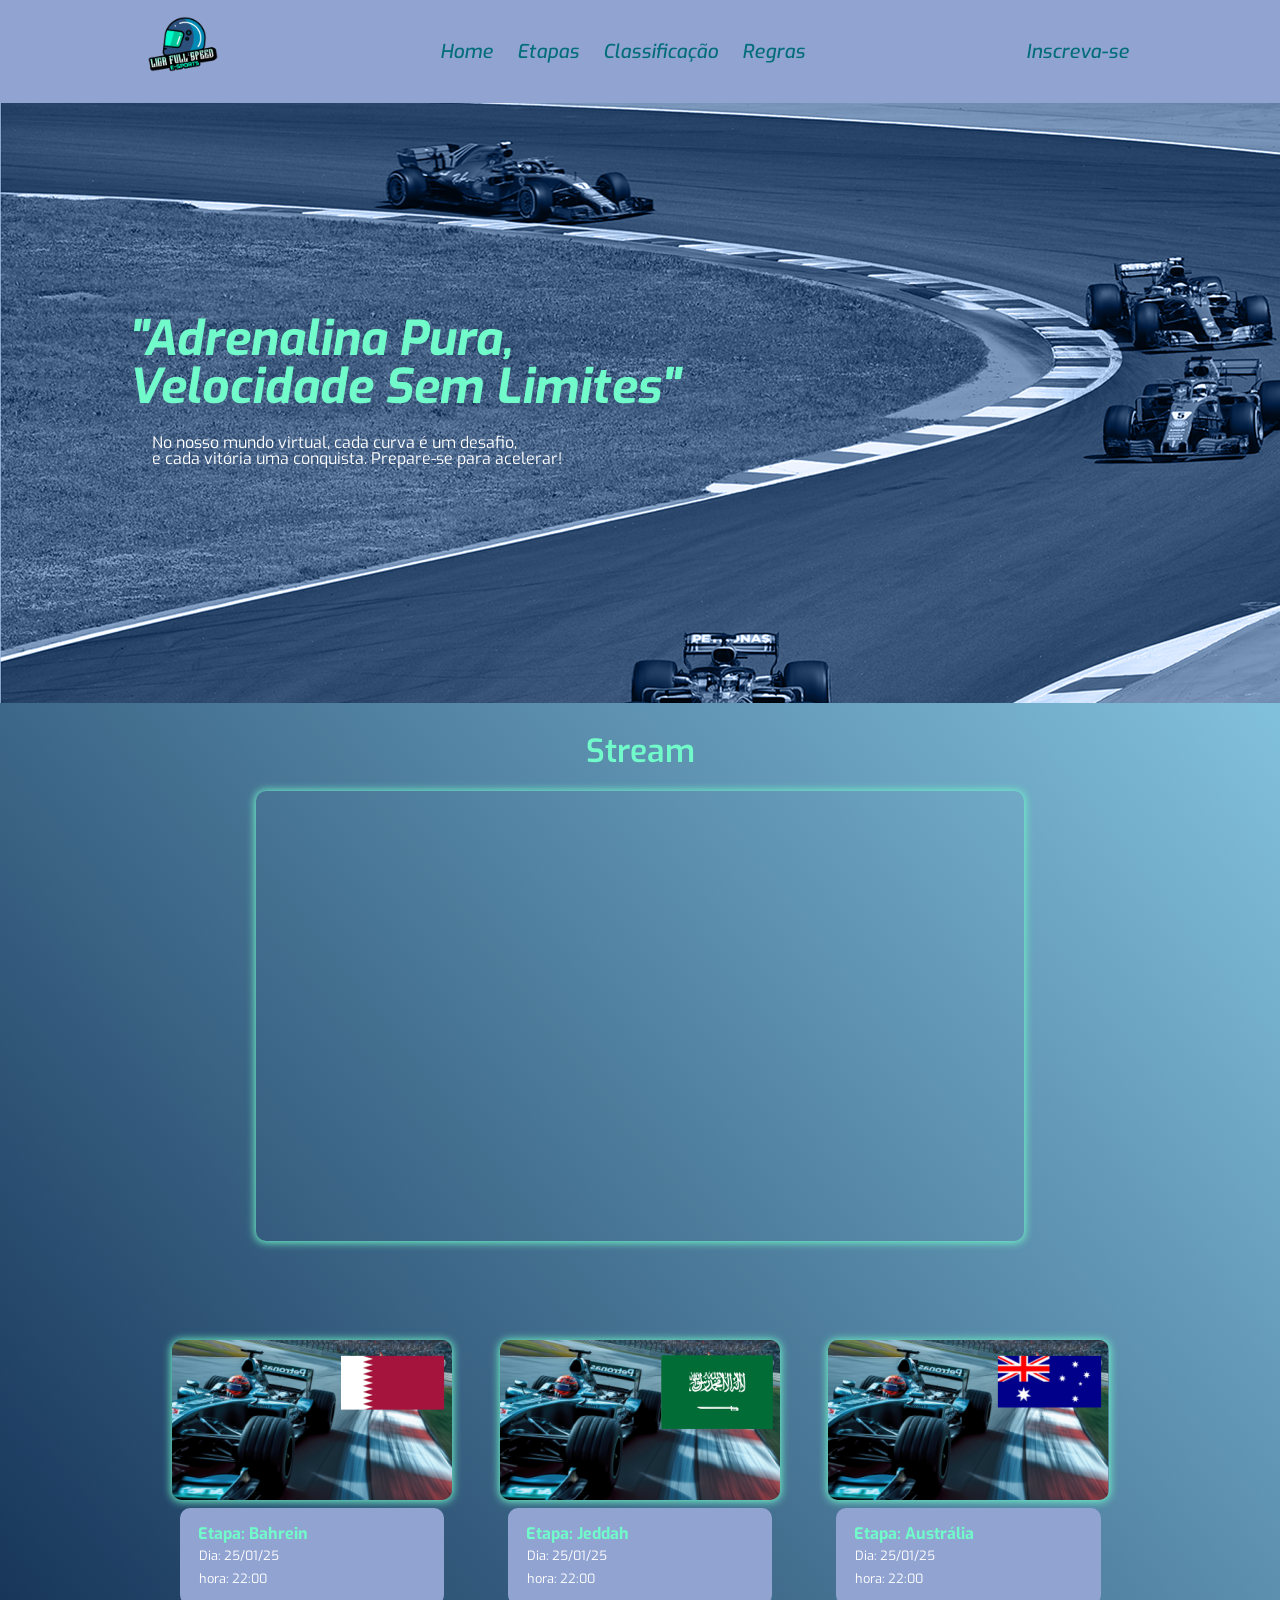
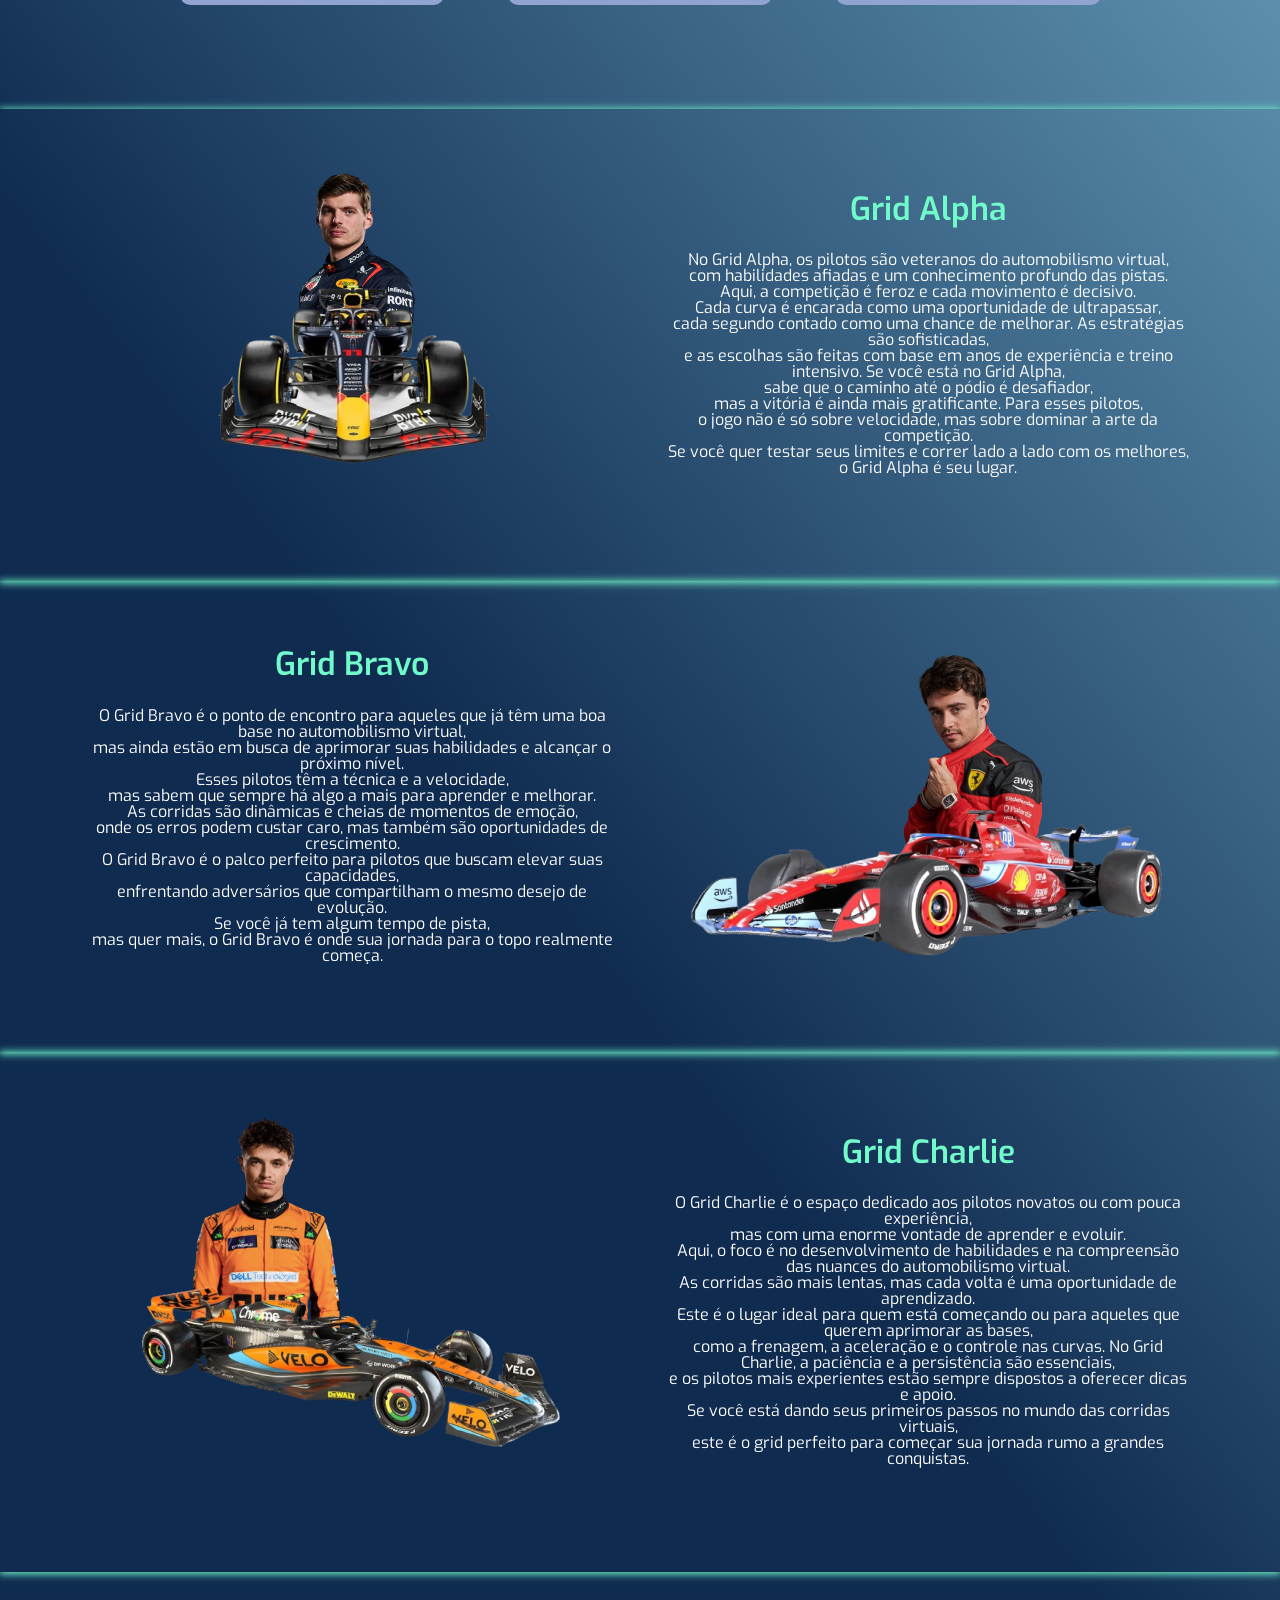
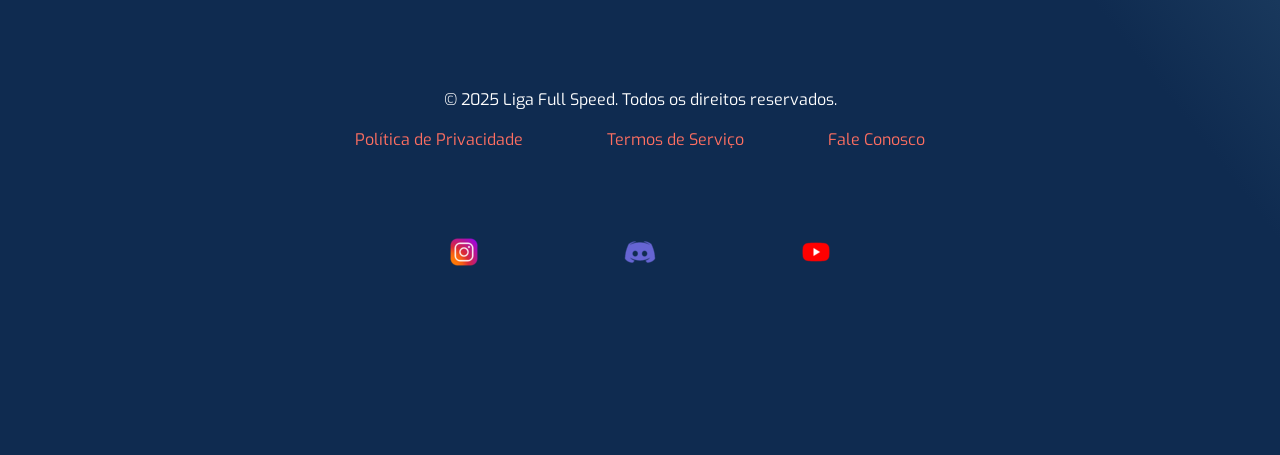
<file: index.html>
<!DOCTYPE html>
<html lang="pt-br">
<head>
    <meta charset="UTF-8">
    <meta name="viewport" content="width=device-width, initial-scale=1.0">
    <title>Liga Full Speed</title>
    <link rel="stylesheet" href="styles/reset.css">
    <link rel="stylesheet" href="styles/styles.css">
    <link rel="stylesheet" href="styles/mediaquerie.css">
    <link rel="stylesheet" href="styles/menuhamb.css">
</head>
<body>
    <header>
        <div class="logo"><a href="#home">
            <img class="logo__liga-img" src="assets/logo.png" alt=""></a>
        </div>
        
        <nav class="links__navegacao">
    
            <div class="menu__hamburguer" id="hamburger-menu">
                <div class="linha1"></div>
                <div class="linha2"></div>
                <div class="linha3"></div>
            </div>
    
            <a href="#">Home</a>
            <a href="#">Etapas</a>
            <a href="#">Classificação</a>
            <a href="#">Regras</a>
        </nav>
    
        <div class="formulario">
            <a  href="#">Inscreva-se</a>
        </div>
    </header>
    

    <section class="titulo">
        
        <div class="texto__titulo">
            <h1>"Adrenalina Pura,<br> Velocidade Sem Limites"</h1>
            <p>No nosso mundo virtual, cada curva é um desafio, <br> e cada vitória uma conquista. Prepare-se para acelerar!</p>
        </div>

    </section>

    <section class="link__live">
        <h2>Stream</h2>
        <iframe width="550" height="400" src="https://www.youtube.com/embed/anSrvIDjQnc?si=8-OlaGRBvBAm0YFT" title="YouTube video player" frameborder="0" allow="accelerometer; autoplay; clipboard-write; encrypted-media; gyroscope; picture-in-picture; web-share" referrerpolicy="strict-origin-when-cross-origin" allowfullscreen></iframe>
    </section>

    <section class="calendario">
            <h3 class="etapas__titulo">Próximas Etapas</h3>
        <div class="proximas__etapas">
            <img src="assets/bahrein 1.png" alt="">
            <div class="texto__evento">
                <h3>Etapa: Bahrein</h3>
                <p>Dia: 25/01/25</p>
                <p>hora: 22:00</p>
            </div>
        </div>

        <div class="proximas__etapas">
            <img src="assets/jeddah 1.png" alt="">
            <div class="texto__evento">
                <h3>Etapa: Jeddah</h3>
                <p>Dia: 25/01/25</p>
                <p>hora: 22:00</p>
            </div>
        </div>
        
        <div class="proximas__etapas">
            <img src="assets/australia 1.png" alt="">
            <div class="texto__evento">
                <h3>Etapa: Austrália</h3>
                <p>Dia: 25/01/25</p>
                <p>hora: 22:00</p>
            </div>
        </div>

    </section>

    <section class="container__grids-liga">

        <section class="grids__liga">
            <div class="texto__grids">
                <img src="assets/GridAlpha.png" alt="">
            </div>
            <div>
                <h3>Grid Alpha</h3>
                <p>
                    No Grid Alpha, os pilotos são veteranos do automobilismo virtual, <br/>
                    com habilidades afiadas e um conhecimento profundo das pistas.<br/>
                    Aqui, a competição é feroz e cada movimento é decisivo.<br/>
                    Cada curva é encarada como uma oportunidade de ultrapassar,<br/> cada segundo contado como uma chance de melhorar.
                    As estratégias são sofisticadas,<br/> e as escolhas são feitas com base em anos de experiência e treino intensivo.
                    Se você está no Grid Alpha,<br/> sabe que o caminho até o pódio é desafiador,<br/> mas a vitória é ainda mais gratificante.
                    Para esses pilotos,<br/> o jogo não é só sobre velocidade, mas sobre dominar a arte da competição.<br/>
                    Se você quer testar seus limites e correr lado a lado com os melhores, o Grid Alpha é seu lugar.
                </p>
            </div>
        </section>

        <section class="grids__liga">

            <div id="bravo">
                    <img src="assets/GridBravo.png" alt="">
            </div>
            <div>

                <h3 id="bravo__titulo">Grid Bravo</h3>
                <p>
                    O Grid Bravo é o ponto de encontro para aqueles que já têm uma boa base no automobilismo virtual,<br/>
                    mas ainda estão em busca de aprimorar suas habilidades e alcançar o próximo nível.<br/>
                    Esses pilotos têm a técnica e a velocidade,<br/> mas sabem que sempre há algo a mais para aprender e melhorar. <br>
                    As corridas são dinâmicas e cheias de momentos de emoção,<br/>onde os erros podem custar caro, mas também são oportunidades de crescimento. <br>
                    O Grid Bravo é o palco perfeito para pilotos que buscam elevar suas capacidades,<br/> enfrentando adversários que compartilham o mesmo desejo de evolução.<br/>
                    Se você já tem algum tempo de pista, <br> mas quer mais, o Grid Bravo é onde sua jornada para o topo realmente começa.
                </p>
            </div>

           
        
        </section>

        <section class="grids__liga">
            <div>
                <img src="assets/GridCharlie.png" alt="">
            </div>
            <div>
                <h3 >Grid Charlie</h3>
                <p>
                    O Grid Charlie é o espaço dedicado aos pilotos novatos ou com pouca experiência,<br/>
                    mas com uma enorme vontade de aprender e evoluir. <br/> Aqui, o foco é no desenvolvimento de habilidades e na compreensão das nuances do automobilismo virtual. <br>
                    As corridas são mais lentas, mas cada volta é uma oportunidade de aprendizado. <br>
                    Este é o lugar ideal para quem está começando ou para aqueles que querem aprimorar as bases,<br/> como a frenagem, a aceleração e o controle nas curvas.
                    No Grid Charlie, a paciência e a persistência são essenciais,<br/> e os pilotos mais experientes estão sempre dispostos a oferecer dicas e apoio. <br>
                    Se você está dando seus primeiros passos no mundo das corridas virtuais,<br/> este é o grid perfeito para começar sua jornada rumo a grandes conquistas.
                </p>
            </div>
        </section>
</section>
    
    <footer>
        
        <div>

            <p>
                &copy; 2025 Liga Full Speed. Todos os direitos reservados.
            </p>

        </div>

            <div class="rodape__links">

                <a href="#privacy">Política de Privacidade</a>
                <a href="#terms">Termos de Serviço</a>
                <a href="#contact">Fale Conosco</a>

            </div>

        <div class="redes__sociais">

           <a href=""><img src="assets/instagram.png" alt=""></a>
           <a href=""><img src="assets/discord.png" alt=""></a>
           <a href=""><img src="assets/youtube.png" alt=""></a>
            
</body>
</html>
</file>
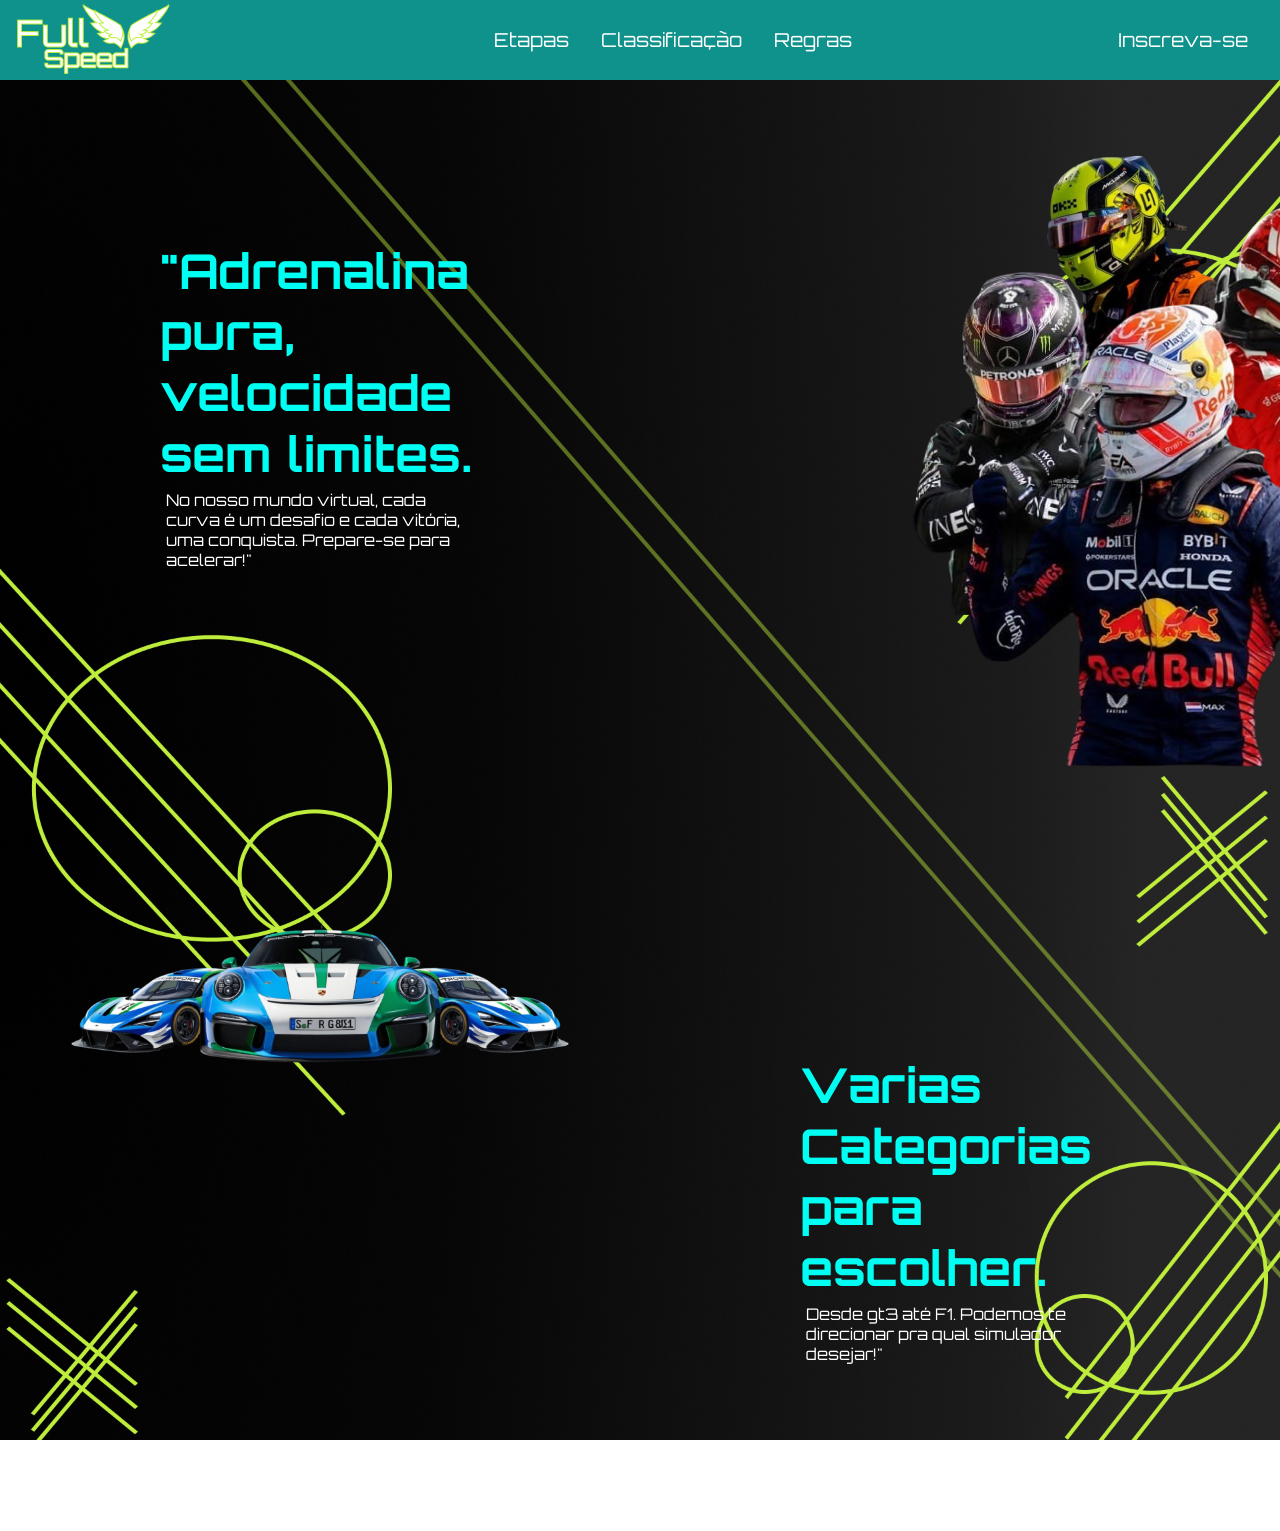
<file: inicio.html>
<!DOCTYPE html>
<html lang="pt-br">
<head>
    <meta charset="UTF-8">
    <meta name="viewport" content="width=device-width, initial-scale=1.0">
    <title>Liga X-BOX Racing</title>
    <link rel="stylesheet" href="styles/geral.css">
    <link rel="shortcut icon" href="assets/Logo (1).png" type="10°">
</head>
<body>
    <header>

            <div class="logo__liga">
                <img src="assets/Logo (1).png" alt="">
            </div>

            <nav class="link__navegacao">
                <a href="etapas.html">Etapas</a>
                <a href="classificacao.html">Classificação</a>
                <a href="regras.html">Regras</a>
            </nav>

            <div class="formulario__inscricao">
                <a href="#">Inscreva-se</a>
            </div>

    </header>

    <section class="Titulo__principal">

        <div class="Titulo__secundario">
            <h2>"Adrenalina pura, velocidade sem limites.</h2>
            
            <p>No nosso mundo virtual, cada curva é um desafio e cada vitória, uma conquista. Prepare-se para acelerar!"</p>

        </div>

        <div class="imagem__pilotos">

            <img src="assets/Fotos pilotos (1).png" alt="">

        </div>

    </section>

    <section class="categorias__corrida" >

        <img class="imagem__carros" src="assets/ImgCarros.png" alt="">

        <div class="Titulo__secundario">

            <h2>Varias Categorias para escolher.</h2>
            <p>Desde gt3 até F1. Podemos te direcionar pra qual simulador desejar!"</p>

        </div>
    </section>
   
   
    <footer class="img__logos">
        
    </footer>
</body>     
</html>
</file>
<file: styles/styles.css>
@import url('https://fonts.googleapis.com/css2?family=Exo:ital,wght@0,100..900;1,100..900&family=Keania+One&family=Orbitron:wght@400..900&display=swap');


:root {

    --font-principal: 'Exo';

}


:root {

    --color-principal: #006D78;
    --color-hover: #71FACA;
    --color-header: #91A3D1;
    --color-politicas: #ff6f61;
    --color-paragrafo: #fff;
}




body {

  background: linear-gradient(52deg,#0f2b50 35%, #9FE7FF 100%);
  background-repeat: no-repeat;
  background-size: cover;

}



header {

    background-color: var(--color-header);
    display: flex;
    justify-content: space-around;
    align-items: center;

}

.links__navegacao {

    display: flex;
    gap: 1.5rem;
}

.links__navegacao a {

    color: var(--color-principal);
    font-family: var(--font-principal);
    font-size: 1.2em;
    font-weight: 500;
    font-style: italic;
    text-decoration: none;
    transition: transform 0.3s ease;
}

.links__navegacao a:hover {

    color: var(--color-hover);
    text-shadow: var(--color-principal) 0 2px 10px;
    transform: translateY(-5px);
}


.formulario {

    padding: 1rem;
    margin-right: 2rem;
    font-style: italic;
    display: flex;
    gap: 0.4rem;
}

.formulario a {

    text-decoration: none;
    font-family: var(--font-principal);
    color: var(--color-principal);
    font-size: 1.2em;
    font-weight: 500;
    transition: transform 0.3s ease;
}

.formulario a:hover {

    color: var(--color-hover);
    text-shadow: var(--color-principal) 0 2px 10px;
    transform: translateY(-5px);

}



.logo img {

    margin-left: 2rem;
    height: 100px;
    width: 100px;
    transition: transform 0.3s ease;
    
}

.logo img:hover {
    transform: scale(1.1);
}



.titulo {

    background-image: url('../assets/BG.png');
    background-size: 100%;
    height:600px;
    background-repeat: no-repeat;
    display: flex;
    align-items: center;

    
}


.texto__titulo {

  margin-left: 4rem;
  padding: 4rem;
  

}

.calendario {

    padding: 6rem;
    display: flex;
    justify-content: center;
    gap: 3rem;

}

.calendario img {
    
    box-shadow: var(--color-hover) 0px 0.5px 8px 1px;
    border-radius: 10px;
    transition: transform 0.3s ease;
    
}

.calendario img:hover {

    transform: scale(1.05);

}

.proximas__etapas {

    display: flex;
    flex-direction: column;
    
}



.proximas__etapas  p {

    margin: 0.3rem;
    font-size: 0.8em;

}

.texto__evento {

    background-color: var(--color-header);
    display: flex;
    border-radius: 10px;
    padding: 15px;
    justify-content: start;
    flex-direction: column;
    margin: 0.5rem;

}


h3 {

    color: var(--color-hover);
    padding: 0.2rem;
    font-family: var(--font-principal);
    font-weight: 700;
}

h1 {

    
    color: var(--color-hover);
    font-size: 3em;
    font-family: var(--font-principal);
    font-weight: bold;
    font-style: italic;
    animation: heartbeat 1.5s ease-in-out infinite;

}

@keyframes heartbeat {
    0%, 100% {
        transform: scale(1);
    }
    50% {
        transform: scale(0.9);
    }
}


p {

    margin: 1.5rem;
    font-size: 1em;
    font-family: var(--font-principal);
    color: var(--color-paragrafo);

}

.link__live {

    margin: 2rem 0 0 0;
    text-align: center;

}

.link__live iframe {

    width: 60%;
    height: 50vh;
    border: none;
    border-radius: 10px;
    box-shadow: var(--color-hover) 0px 0.5px 8px 1px;

}

h2 {

    margin: 1.5rem;
    font-family: var(--font-principal);
    font-size: 2em;
    color: var(--color-hover);
    font-weight: 600;

}



.grids__liga {

    display: grid;
    grid-template-columns: 50% 50%;
    text-align: center;
    padding: 4rem;
    align-items: center;
    box-shadow: var(--color-hover) 0px 0.5px 8px 1px;
    
}

#bravo {

    order: 3;
}


.grids__liga h3 {

    color: var(--color-hover);
    font-size: 2em;
    font-weight: 600;
}

.texto__grids {
    box-sizing: border-box;
}

.etapas__titulo {
    
    display: none;
}

footer {

    color: var(--color-paragrafo);
    text-align: center;
    padding: 4rem ;
    margin: 2rem;

}

footer a {

    padding: 0.5rem;
    color: var(--color-politicas);
    font-family: var(--font-principal);
    text-decoration: none;
    margin-top: 1rem;
    margin: 2rem;

}

footer a:hover {

    color: var(--color-hover);
    text-shadow: var(--color-hover) 0 2px 10px;

}

.redes__sociais {

    display: flex;
    justify-content: center;
    gap: 4rem;
    margin: 3rem;
}
</file>
<file: styles/mediaquerie.css>
@media (max-width: 920px) {

    .logo img {

        margin-left: 2rem;
        height: 50px;
        width: 75px;
        transition: transform 0.3s ease;
        
    }


   
    .titulo {

        background-image: url('../assets/BG.png');
        background-size: cover;
        height: 200px;
        background-repeat: no-repeat;
        display: flex;
        align-items: center;
        border: none;
        
    }

    .texto__titulo {
        margin: 0;
        padding: 2rem;
     
    }

    .texto__titulo h1 {

        font-size: 1em;
        
        
    }

    .texto__titulo p {

        font-size: 0.5em;
        margin: 0;
        padding: 0.5rem;
    }

    .grids__liga {

        display: block;
    }
  
    .grids__liga {

        order: 3 / 4;

    }

    .grids__liga p {

        font-size: 0.8em;
    }

    .link__live iframe {

        width: 90%;
        height: 35vh;
        border-radius: 10px;
        
    }

    .calendario {

       display: flex;
       justify-content: center;
       flex-direction: column;
       align-items: center;
        
    }

    .calendario img {

        width: 100%;
        
    }

    .texto__evento {
        
        display: flex;
        text-align: center;
        flex-direction: column;
        margin: 0.5rem;
    
    }

    .grids__liga img {

        width: 65%;
    }

    footer {

        display: flex;
        justify-content: center;
        flex-direction: column;
        font-family: var(--font-principal);
    }

    .rodape__links {

        display: flex;
        flex-direction: column;
    }

    

  
}

@media (max-width: 490px) {

    .logo img {

        margin-left: 1rem;
        height: 50px;
        width: 75px;
        transition: transform 0.3s ease;
        
    }

    .titulo {

        background-image: url('../assets/FundoTitulo.png');
        background-size: cover;
        height: 220px;
        box-shadow: none;
        border-radius: none;
        margin: 2rem;
    }

    h2 {

        display: none;
    }

    .texto__titulo h1 {

        display: none;
        font-size: 1.5em;
        margin: 0;
    }

    .texto__titulo p {

        display: none;
        font-size: 1.5em;
        margin: 0;
    }

    .redes__sociais {

        display: none;
    }

    header {

        display: flex;
        flex-direction: column;
        
    }

    h2 {

        font-size: 1em;
    }

    .link__live iframe {

        display: none;
        height: 100%;
        border-radius: 10px;
        
    
    }

    .calendario .proximas__etapas {

        height: 50%;
        width: 80%;
    }

   .calendario .texto__evento {

    display: block;
   }

   .proximas__etapas {

    display: flex;
    justify-content: center;

   }

    .proximas__etapas img {

        max-width: 100%;
        display: flex;
        justify-content: center;

    }

    .grids__liga img {

        width: 50%;
        flex-wrap: nowrap;
    }
 
}
</file>
<file: styles/menuhamb.css>
.menu__hamburguer {
    cursor: pointer;
    display: none;
}


.menu__hamburguer div {

    width: 32px;
    height: 2px;
    background: #fff;
    margin: 8px;
}

@media (max-width: 920px) {

    .menu__hamburguer div {

        width: 32px;
        height: 2px;
        background: #fff;
        margin: 6px;
    }

    .menu__hamburguer {

        position: absolute;
        top: 2vh;
        left: 0;
        margin-left: 1.5rem;  
        background: var(#91A3D1);
        flex-direction: column;
        align-items: center;
        justify-content: space-around;
    }

    .menu__hamburguer {
        display: block;
    }

    .links__navegacao a {
        display: none;
    }

    .formulario {
        display: none;
    }

    header {

        display: flex;
        justify-content: end;
        
    }

    .logo img {

        height: 4.5rem;
        
    }
}
</file>
<file: styles/geral.css>
@import url('https://fonts.googleapis.com/css2?family=Keania+One&family=Orbitron:wght@400..900&display=swap');

:root {
    --cor-principal: #02130D;
    --cor-secundaria: #C2C744;
    --cor-terciaria: #f69e4c;
    --cor-hover: #ca7e15;
}

* {
    margin: 0;
    padding: 0;
}

body {
    background-image: url(/assets/Fundosite.png);
    background-repeat: no-repeat;
    background-size: 100%;
}

header {
    
    margin-top: auto;
    background-color: #0f928c;
    display: flex;
    justify-content: space-between;
    align-items: center;
    height: 5rem;
}

.Titulo__principal {

    display: grid;
    grid-template-columns: 50% 50%;
}

.Titulo__secundario {

    font-size: 2em;
    padding: 10rem;
    font-family: 'Orbitron';
    color: #00FFF3;
}

.imagem__pilotos {

    margin-top: 3rem;
    
}

.Titulo__secundario p {

    font-size: 0.5em;
    padding: 0.4em;
    color: #ffff;
}

.categorias__corrida {

    margin-top: 6rem;
    display: grid;
    grid-template-columns: 50% 50%;
}

.imagem__carros {

    width: 100%;
  
}

a {
    
    font-family: 'Orbitron';
    font-weight: 400;
    font-size: 1.2em;
    text-decoration: none;
    color: #ffff;
    position: relative; /* Para poder usar o efeito de movimento */
    transition: all 0.5s ease; /* Adiciona a animação suave */
}

a:hover {

    color: var(--cor-secundaria); /* Cor do texto quando passar o mouse */
    transform: translateX(6px); /* Move o link para a direita */
    text-shadow: 0 3px 15px var(--cor-secundaria); /* Brilho no link */
}

.link__navegacao {

    padding: 2em;
    display: flex;
    gap: 2em;
}

.logo__liga {

    margin-top: 2em;
    margin-left: 1rem;
}

/* Animação para o formulário */
.formulario__inscricao {
    padding: 2em;
    position: relative; /* Necessário para aplicar transformações */
    transition: all 0.3s ease; /* Adiciona a animação suave */
}

.formulario__inscricao:hover {
    transform: translateX(-10px); /* Move o formulário para cima */
    box-shadow: 0 2 15px #1100f8; /* Brilho no formulário */
}
</file>
